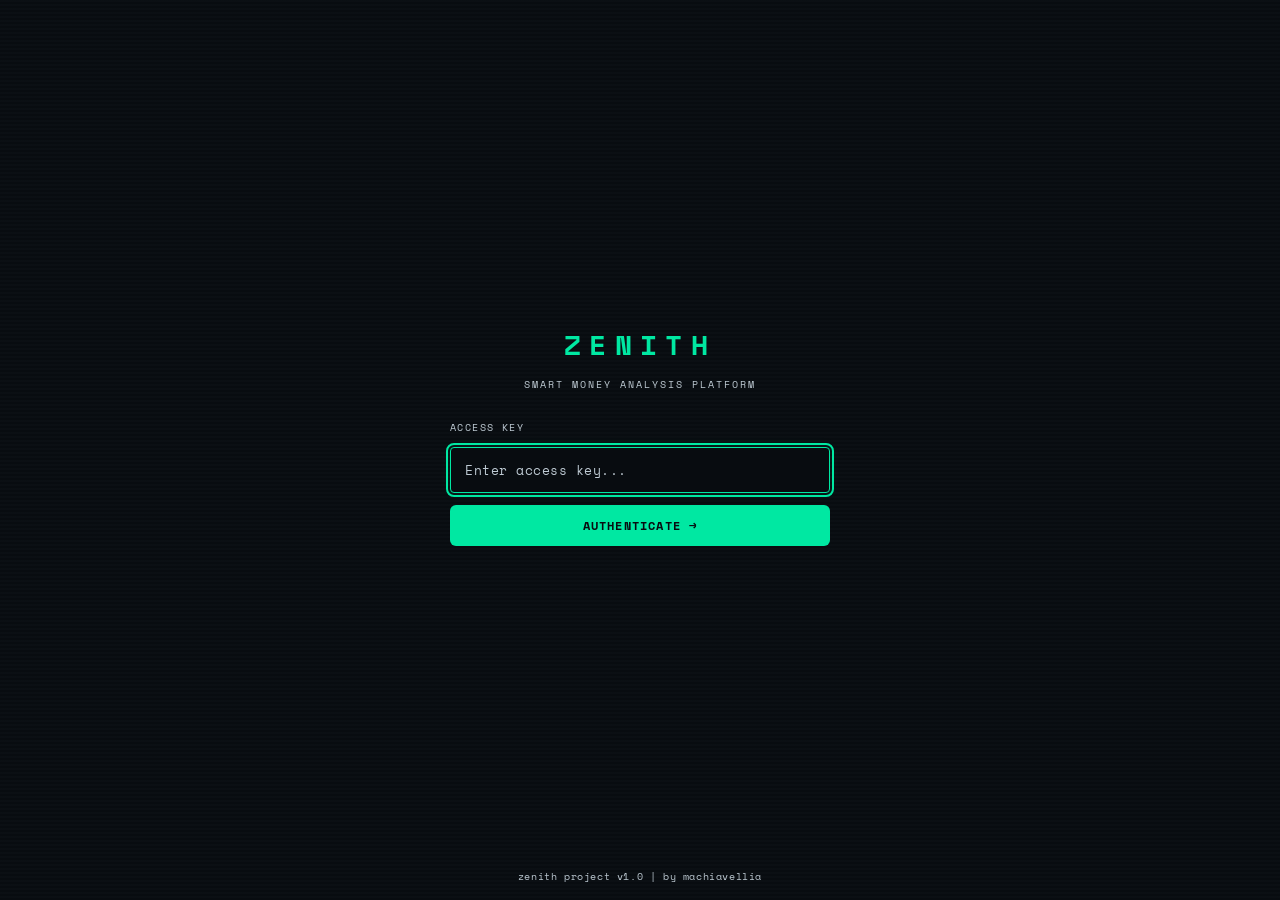
<file: templates/login.html>
<!DOCTYPE html>
<html lang="id">
<head>
<meta charset="UTF-8"/>
<meta name="viewport" content="width=device-width, initial-scale=1.0"/>
<title>Zenith — Access</title>
<link rel="preconnect" href="https://fonts.googleapis.com">
<link href="https://fonts.googleapis.com/css2?family=Space+Mono:wght@400;700&family=DM+Sans:wght@300;400;500&display=swap" rel="stylesheet">
<style>
:root{--bg:#080c10;--surface:#0e1318;--border:#1a2230;--border2:#243040;--accent:#00e8a2;--text:#c8d8e8;--muted:#bfcbd4;--danger:#ff4d6a}
*{box-sizing:border-box;margin:0;padding:0}
body{background:var(--bg);color:var(--text);font-family:'DM Sans',sans-serif;min-height:100vh;display:flex;align-items:center;justify-content:center;position:relative}
body::before{content:'';position:fixed;inset:0;background:repeating-linear-gradient(0deg,transparent,transparent 2px,rgba(200,216,232,.02) 2px,rgba(200,216,232,.02) 4px);pointer-events:none;z-index:0}
.card{position:relative;z-index:1;width:380px;display:flex;flex-direction:column;align-items:center;gap:28px;animation:fadeIn .5s ease}
@keyframes fadeIn{from{opacity:0;transform:translateY(10px)}to{opacity:1;transform:translateY(0)}}
.logo{font-family:'Space Mono',monospace;font-size:28px;font-weight:700;letter-spacing:.3em;color:var(--accent);text-transform:uppercase}
.tagline{font-family:'Space Mono',monospace;font-size:10px;letter-spacing:.2em;color:var(--muted);text-transform:uppercase;margin-top:-16px}
.form{width:100%;display:flex;flex-direction:column;gap:12px}
.form-label{font-family:'Space Mono',monospace;font-size:10px;letter-spacing:.14em;color:var(--muted);text-transform:uppercase}
.form-input{width:100%;background:var(--bg);border:1px solid var(--border);color:var(--text);border-radius:6px;padding:12px 14px;font-family:'Space Mono',monospace;font-size:13px;outline:none;transition:border-color .2s,box-shadow .2s;letter-spacing:.04em}
.form-input:focus{border-color:var(--accent);box-shadow:0 0 12px rgba(0,232,162,.1)}
.form-input::placeholder{color:var(--muted)}
.form-btn{width:100%;background:var(--accent);color:var(--bg);border:none;border-radius:6px;padding:12px;font-family:'Space Mono',monospace;font-size:12px;font-weight:700;letter-spacing:.1em;text-transform:uppercase;cursor:pointer;transition:opacity .15s}
.form-btn:hover{opacity:.85}
.msg{font-family:'Space Mono',monospace;font-size:11px;letter-spacing:.06em;text-align:center;min-height:18px;transition:opacity .2s}
.msg.error{color:var(--danger);animation:shake .4s ease}
.msg.success{color:var(--accent)}
@keyframes shake{0%,100%{transform:translateX(0)}20%,60%{transform:translateX(-6px)}40%,80%{transform:translateX(6px)}}
.footer{position:fixed;bottom:16px;left:50%;transform:translateX(-50%);font-family:'Space Mono',monospace;font-size:10px;color:var(--muted);letter-spacing:.06em;z-index:1}


/* ── RESPONSIVE ──────────────────────────── */
@media(max-width:440px){
  .card{width:calc(100vw - 32px)}
  .logo{font-size:24px;letter-spacing:.22em}
  .tagline{font-size:10px}
  .form-input{font-size:13px;padding:11px 12px}
}
</style>
  <link rel="stylesheet" href="/static/tokens.css">
</head>
<body>
<a href="#main" class="skip-link">Skip to main content</a>
<main id="main">
<div class="card">
  <div class="logo">ZENITH</div>
  <div class="tagline">Smart Money Analysis Platform</div>
  <div class="form">
    <span class="form-label">Access Key</span>
    <input type="password" class="form-input" id="keyInput" placeholder="Enter access key..." autofocus/>
    <button class="form-btn" id="authBtn" onclick="doAuth()">Authenticate →</button>
    <div class="msg" id="msg"></div>
  </div>
</div>
<div class="footer">zenith project v1.0 | by machiavellia</div>
<script>
async function doAuth(){
  const key=document.getElementById('keyInput').value.trim();
  if(!key)return;
  const btn=document.getElementById('authBtn');
  btn.disabled=true;btn.textContent='Authenticating...';
  try{
    const fd=new FormData();fd.append('key',key);
    const res=await fetch('/',{method:'POST',body:fd});
    const d=await res.json();
    const msg=document.getElementById('msg');
    if(d.ok){
      msg.className='msg success';msg.textContent='✓ ACCESS GRANTED';
      setTimeout(()=>location.href='/hub',600);
    }else{
      msg.className='msg error';msg.textContent='⚠ ACCESS DENIED';
      document.getElementById('keyInput').value='';
      document.getElementById('keyInput').focus();
      btn.disabled=false;btn.textContent='Authenticate →';
    }
  }catch(e){
    document.getElementById('msg').className='msg error';
    document.getElementById('msg').textContent='⚠ Network error';
    btn.disabled=false;btn.textContent='Authenticate →';
  }
}
document.getElementById('keyInput').addEventListener('keydown',e=>{if(e.key==='Enter')doAuth()});
</script>
<script src="/static/shortcuts.js" defer></script>
</main>
</body>
</html>
</file>
<file: static/tokens.css>
/* ═══════════════════════════════════════════════════════════════════════
   ZENITH — DESIGN TOKENS + A11Y UTILITIES
   Source of truth — linked from every template.
   Override rules are by specificity, not by later declarations.
   ═══════════════════════════════════════════════════════════════════════ */

:root{
  /* ── Color Palette ────────────────────────────────────────── */
  --bg:          #080c10;
  --surface:     #0e1318;
  --surface2:    #121920;
  --border:      #1a2230;
  --border2:     #243040;
  --accent:      #00e8a2;
  --accent2:     #4d9fff;
  --danger:      #ff4d6a;
  --warn:        #ff8c42;
  --text:        #c8d8e8;
  --muted:       #bfcbd4;
  --up:          #00e8a2;
  --down:        #ff4d6a;

  /* ── Typography ───────────────────────────────────────────── */
  --font-mono:   'Space Mono', ui-monospace, monospace;
  --font-sans:   'DM Sans', system-ui, sans-serif;

  /* ── Radii ────────────────────────────────────────────────── */
  --radius-sm:   4px;   /* chip, badge */
  --radius:      6px;   /* input, button, nav-btn */
  --radius-md:   8px;   /* stats-bar, small card */
  --radius-lg:   10px;  /* large card */
  --radius-full: 50%;   /* icon button */

  /* ── Motion ───────────────────────────────────────────────── */
  --t-fast:      .15s;
  --t-med:       .25s;
  --ease-out:    cubic-bezier(.4,0,.2,1);

  /* ── Focus Ring ───────────────────────────────────────────── */
  --focus-ring:  0 0 0 2px var(--bg), 0 0 0 4px var(--accent);
}

/* ═══════════════════════════════════════════════════════════════════════
   ACCESSIBILITY — FOCUS VISIBILITY
   Only shows on keyboard nav (not mouse click) via :focus-visible.
   ═══════════════════════════════════════════════════════════════════════ */

*:focus-visible{
  outline: 2px solid var(--accent);
  outline-offset: 2px;
  border-radius: var(--radius-sm);
}

button:focus-visible,
a:focus-visible,
input:focus-visible,
select:focus-visible,
textarea:focus-visible,
.nav-btn:focus-visible,
.info-btn:focus-visible{
  outline: 2px solid var(--accent);
  outline-offset: 2px;
  box-shadow: 0 0 12px rgba(0,232,162,.3);
}

/* Remove default browser focus on mouse click */
*:focus:not(:focus-visible){
  outline: none;
}

/* ═══════════════════════════════════════════════════════════════════════
   ACCESSIBILITY — SKIP LINK
   Hidden by default, visible on focus for keyboard users.
   ═══════════════════════════════════════════════════════════════════════ */

.skip-link{
  position: absolute;
  top: -40px;
  left: 8px;
  z-index: 9999;
  padding: 8px 16px;
  background: var(--accent);
  color: var(--bg);
  font-family: var(--font-mono);
  font-size: 12px;
  font-weight: 700;
  letter-spacing: .06em;
  text-transform: uppercase;
  text-decoration: none;
  border-radius: var(--radius);
  transition: top var(--t-fast) var(--ease-out);
}
.skip-link:focus{ top: 8px; }

.sr-only{
  position: absolute !important;
  width: 1px; height: 1px;
  padding: 0; margin: -1px;
  overflow: hidden; clip: rect(0,0,0,0);
  white-space: nowrap; border: 0;
}

/* ═══════════════════════════════════════════════════════════════════════
   ACCESSIBILITY — TOUCH TARGETS
   On touch devices (pointer: coarse), every interactive element ≥ 40px.
   ═══════════════════════════════════════════════════════════════════════ */

@media (pointer: coarse){
  .info-btn{
    min-width: 40px !important;
    min-height: 40px !important;
    width: 40px !important;
    height: 40px !important;
  }
  .nav-btn{
    min-height: 40px !important;
    padding: 8px 14px !important;
  }
  .form-btn,
  button.primary,
  .td-ticker,
  a.nav-btn{
    min-height: 40px;
  }
}

/* ═══════════════════════════════════════════════════════════════════════
   ACCESSIBILITY — REDUCED MOTION
   Kills pulse, shimmer, hover transforms for users with vestibular issues.
   ═══════════════════════════════════════════════════════════════════════ */

@media (prefers-reduced-motion: reduce){
  *,
  *::before,
  *::after{
    animation-duration: .01ms !important;
    animation-iteration-count: 1 !important;
    transition-duration: .01ms !important;
    scroll-behavior: auto !important;
  }
  .info-btn.pulse,
  .logo-dot,
  .card:hover,
  .spotlight-target::after{
    animation: none !important;
    transform: none !important;
    box-shadow: 0 0 8px var(--accent) !important;
  }
}

/* ═══════════════════════════════════════════════════════════════════════
   COLORBLIND-SAFE SEMANTICS
   Utility classes that pair color with a directional arrow.
   ═══════════════════════════════════════════════════════════════════════ */

.dir-up::before{ content: "▲ "; font-size: .8em; }
.dir-down::before{ content: "▼ "; font-size: .8em; }
.dir-flat::before{ content: "◆ "; font-size: .8em; opacity: .6; }

/* ═══════════════════════════════════════════════════════════════════════
   SKELETON LOADER
   Replaces "—" placeholders during first paint with shimmer bars.
   ═══════════════════════════════════════════════════════════════════════ */

.skeleton{
  display: inline-block;
  height: 1em;
  min-width: 3em;
  background: linear-gradient(
    90deg,
    var(--surface) 0%,
    var(--border2) 50%,
    var(--surface) 100%
  );
  background-size: 200% 100%;
  animation: skel-shimmer 1.4s linear infinite;
  border-radius: var(--radius-sm);
  vertical-align: middle;
}
.skeleton.wide{ min-width: 5em; }
.skeleton.narrow{ min-width: 2em; }

/* Skeleton table row — disable hover/cursor so user knows it's a placeholder */
.skeleton-row{ cursor: default !important; pointer-events: none; }
.skeleton-row:hover{ background: transparent !important; }
.skeleton-row td{ vertical-align: middle; }

@keyframes skel-shimmer{
  0%{ background-position: 200% 0; }
  100%{ background-position: -200% 0; }
}

@media (prefers-reduced-motion: reduce){
  .skeleton{ animation: none; background: var(--border); }
}

/* ═══════════════════════════════════════════════════════════════════════
   EMPTY STATE — ASCII FRAME
   Used inside tables and panels. Preserves terminal aesthetic.
   ═══════════════════════════════════════════════════════════════════════ */

.empty-state{
  text-align: center;
  padding: 32px 16px;
  font-family: var(--font-mono);
  color: var(--muted);
}
.empty-state-ascii{
  display: block;
  font-size: 11px;
  line-height: 1.3;
  color: var(--border2);
  white-space: pre;
  margin-bottom: 10px;
  letter-spacing: .08em;
}
.empty-state-msg{
  font-size: 12px;
  letter-spacing: .04em;
}
.empty-state-cta{
  display: inline-block;
  margin-top: 12px;
  padding: 6px 14px;
  background: transparent;
  border: 1px solid var(--border2);
  border-radius: var(--radius);
  color: var(--accent);
  cursor: pointer;
  font-family: var(--font-mono);
  font-size: 11px;
  letter-spacing: .06em;
  text-transform: uppercase;
  transition: border-color var(--t-fast), box-shadow var(--t-fast);
}
.empty-state-cta:hover{
  border-color: var(--accent);
  box-shadow: 0 0 8px rgba(0,232,162,.25);
}

/* ═══════════════════════════════════════════════════════════════════════
   STATUS BANNER — small info strip above tables
   ═══════════════════════════════════════════════════════════════════════ */

.status-banner{
  display: flex;
  align-items: center;
  gap: 8px;
  padding: 6px 14px;
  background: rgba(0,232,162,.04);
  border: 1px solid rgba(0,232,162,.15);
  border-radius: var(--radius);
  font-family: var(--font-mono);
  font-size: 10.5px;
  letter-spacing: .04em;
  color: var(--muted);
  margin: 6px 16px 0;
}
.status-banner .dot{
  display: inline-block;
  width: 6px; height: 6px; border-radius: 50%;
  background: var(--accent);
  box-shadow: 0 0 6px var(--accent);
  flex-shrink: 0;
}
.status-banner .last-update{ color: var(--text); }

/* ═══════════════════════════════════════════════════════════════════════
   CLEAR BUTTON for text inputs (ticker filter etc)
   ═══════════════════════════════════════════════════════════════════════ */

.input-clear{
  background: none;
  border: none;
  color: var(--muted);
  cursor: pointer;
  font-family: var(--font-mono);
  font-size: 14px;
  line-height: 1;
  padding: 2px 6px;
  border-radius: var(--radius-sm);
  transition: color var(--t-fast);
  display: none; /* shown via JS when input has value */
}
.input-clear:hover{ color: var(--danger); }
.input-clear.visible{ display: inline-flex; align-items: center; }

/* ═══════════════════════════════════════════════════════════════════════
   KEYBOARD-SHORTCUT HINT CHIP
   ═══════════════════════════════════════════════════════════════════════ */

.kbd{
  display: inline-block;
  padding: 1px 6px;
  background: var(--surface2);
  border: 1px solid var(--border2);
  border-radius: 3px;
  font-family: var(--font-mono);
  font-size: 10px;
  color: var(--muted);
  letter-spacing: .04em;
  min-width: 16px;
  text-align: center;
  line-height: 1.5;
}

/* ═══════════════════════════════════════════════════════════════════════
   ANIMATION SYSTEM
   Used by static/animations.js — classes applied/removed via JS.
   ═══════════════════════════════════════════════════════════════════════ */

/* ── Page fade-in (opt-in via .page-anim class on <main>) ─────────── */
@keyframes z-page-in{
  from{ opacity:0; transform:translateY(4px); }
  to  { opacity:1; transform:translateY(0);   }
}
/* Not applied to body globally — avoids flash on hub & static pages. */

/* ── Top progress bar ──────────────────────────────────────────────── */
.z-topbar{
  position: fixed; top: 0; left: 0; z-index: 9999;
  height: 2px; width: 0%;
  background: linear-gradient(90deg, var(--accent), var(--accent2), var(--accent));
  background-size: 200% 100%;
  animation: z-topbar-shimmer 1.5s linear infinite;
  box-shadow: 0 0 6px rgba(0,232,162,.6);
  pointer-events: none;
}
@keyframes z-topbar-shimmer{
  0%  { background-position: 200% 0; }
  100%{ background-position:-200% 0; }
}

/* ── Staggered skeleton row entry ──────────────────────────────────── */
@keyframes z-skel-in{
  from{ opacity:0; transform:translateX(-10px); }
  to  { opacity:1; transform:translateX(0);     }
}
.skeleton-row{ animation: z-skel-in .32s ease-out both; }
.skeleton-row:nth-child(1) { animation-delay:  0ms; }
.skeleton-row:nth-child(2) { animation-delay: 28ms; }
.skeleton-row:nth-child(3) { animation-delay: 56ms; }
.skeleton-row:nth-child(4) { animation-delay: 84ms; }
.skeleton-row:nth-child(5) { animation-delay:112ms; }
.skeleton-row:nth-child(6) { animation-delay:140ms; }
.skeleton-row:nth-child(7) { animation-delay:168ms; }
.skeleton-row:nth-child(8) { animation-delay:196ms; }
.skeleton-row:nth-child(9) { animation-delay:224ms; }
.skeleton-row:nth-child(10){ animation-delay:252ms; }

/* ── Data row reveal ───────────────────────────────────────────────── */
@keyframes z-row-in{
  from{ opacity:0; transform:translateY(5px); }
  to  { opacity:1; transform:translateY(0);   }
}
.z-row-in{ animation: z-row-in .22s ease-out both; }

/* ── Stats value flash on update ───────────────────────────────────── */
@keyframes z-val-flash{
  0%  { opacity:.3; transform:scale(.93); }
  55% { opacity:1;  transform:scale(1.05); }
  100%{ opacity:1;  transform:scale(1);   }
}
.z-val-flash{ animation: z-val-flash .38s cubic-bezier(.2,0,.2,1); }

/* ── Metric panel item pop ─────────────────────────────────────────── */
@keyframes z-metric-pop{
  from{ opacity:0; transform:scale(.88) translateY(8px); }
  to  { opacity:1; transform:scale(1)   translateY(0);   }
}
.z-metric-pop{ animation: z-metric-pop .32s cubic-bezier(.2,0,.2,1.3) both; }

/* ── Summary card pop (backtest) ───────────────────────────────────── */
@keyframes z-sumval-in{
  from{ opacity:0; transform:translateY(10px) scale(.92); }
  to  { opacity:1; transform:translateY(0)    scale(1);   }
}
.z-sumval-in{ animation: z-sumval-in .45s cubic-bezier(.2,0,.2,1.2) both; }

/* ── Fitness card entrance ─────────────────────────────────────────── */
@keyframes z-card-in{
  from{ opacity:0; transform:translateY(6px); }
  to  { opacity:1; transform:translateY(0);   }
}
.z-card-in{ animation: z-card-in .3s ease-out both; }

/* ── Win-rate bar smooth transition ────────────────────────────────── */
/* Override any inline transition set by the page */
.fit-wr-fill{ transition: width .9s cubic-bezier(.2,0,.2,1) !important; }

/* ── Button press feedback ─────────────────────────────────────────── */
button:active:not(:disabled),
a.nav-btn:active,
.load-btn:active,
.empty-state-cta:active{
  transform: scale(.96);
  transition: transform .08s ease !important;
}

/* ── Table row hover — left accent glow ────────────────────────────── */
tbody tr{ transition: background .12s, box-shadow .12s; }
tbody tr:hover{ box-shadow: inset 2px 0 0 rgba(0,232,162,.5); }

/* ── Reduced motion overrides ──────────────────────────────────────── */
@media (prefers-reduced-motion: reduce){
  body, .skeleton-row, .z-row-in, .z-val-flash,
  .z-metric-pop, .z-sumval-in, .z-card-in{
    animation: none !important;
  }
  .z-topbar{ display: none !important; }
  .fit-wr-fill{ transition: none !important; }
  button:active{ transform: none !important; }
}
</file>
